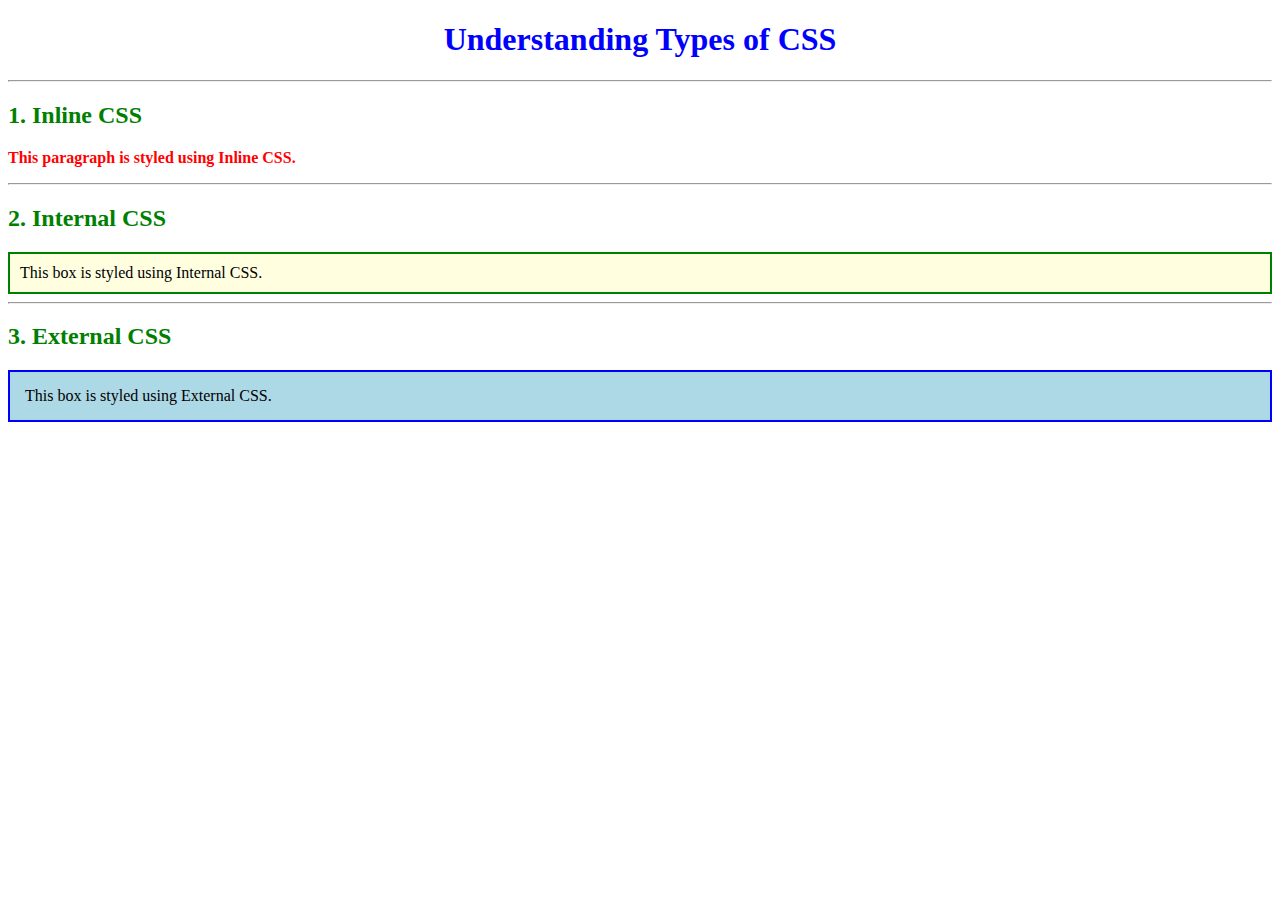
<file: 02_css/01_Basics/index.html>
<!DOCTYPE html>
<html lang="en">
<head>
    <meta charset="UTF-8">
    <title>CSS Types Practical</title>

    <!-- Internal CSS -->
    <style>
        h2 {
            color: green;
        }

        .internal-box {
            background-color: lightyellow;
            padding: 10px;
            border: 2px solid green;
        }
    </style>

    <!-- Linking External CSS -->
    <link rel="stylesheet" href="style.css">
</head>
<body>

    <h1>Understanding Types of CSS</h1>

    <hr>
    <!-- priority :- Inline> internal > external , but remember in head tag, the sequence decide the priority of internal and external css -->
    <!-- 1️⃣ Inline CSS -->

    <h2>1. Inline CSS</h2>

    <!-- Inline CSS is written inside the style attribute in element -->
    <p style="color: red; font-weight: bold;">
        This paragraph is styled using Inline CSS.
    </p>

    <!-- 
    Inline CSS has highest priority.
    But it makes HTML messy.
    it also hard to modify if multiple tag are of same style.
    Not recommended for large projects.
    -->

    <hr>

    <!-- 2️⃣ Internal CSS -->

    <h2>2. Internal CSS</h2>

    <div class="internal-box">
        This box is styled using Internal CSS.
    </div>

    <!-- 
    Internal CSS is written inside <style> tag.
    Better than inline.
    But still not good for multiple pages.
    -->

    <hr>

    <!-- 3️⃣ External CSS -->

    <h2>3. External CSS</h2>

    <div class="external-box">
        This box is styled using External CSS.
    </div>

    <!-- 
    External CSS is written in separate file (style.css).
    This is the professional way.
    Clean and reusable.
    -->

</body>
</html>
</file>
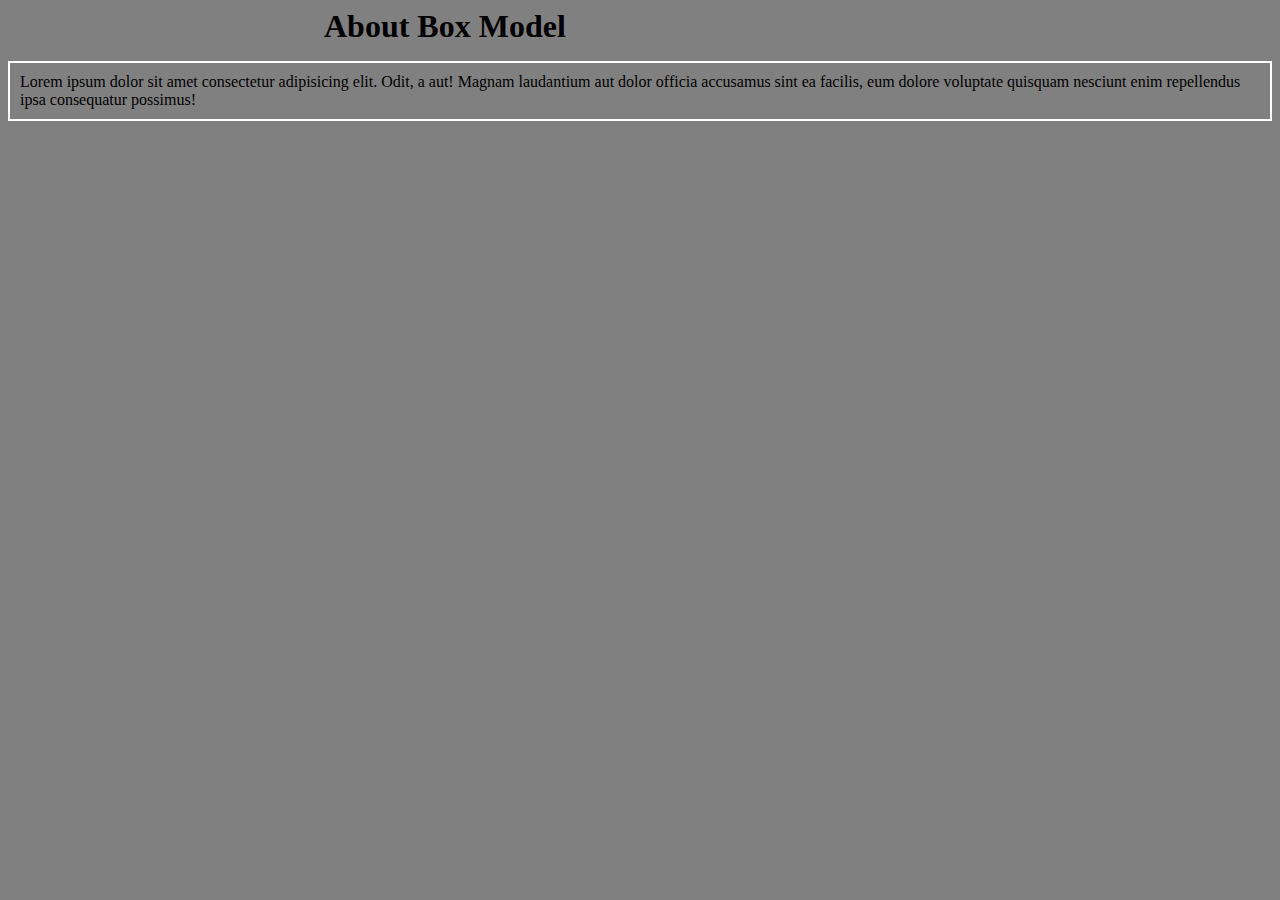
<file: 02_css/04_box_model/index.html>
<!DOCTYPE html>
<html lang="en">
<head>
    <meta charset="UTF-8">
    <meta name="viewport" content="width=device-width, initial-scale=1.0">
    <title>Box Model</title>
    <link rel="stylesheet" href="style.css">
</head>
<body>
    <h1>About Box Model</h1>
    <p>Lorem ipsum dolor sit amet consectetur adipisicing elit. Odit, a aut! Magnam laudantium aut dolor officia accusamus sint ea facilis, eum dolore voluptate quisquam nesciunt enim repellendus ipsa consequatur possimus!</p>
</body>
</html>
</file>
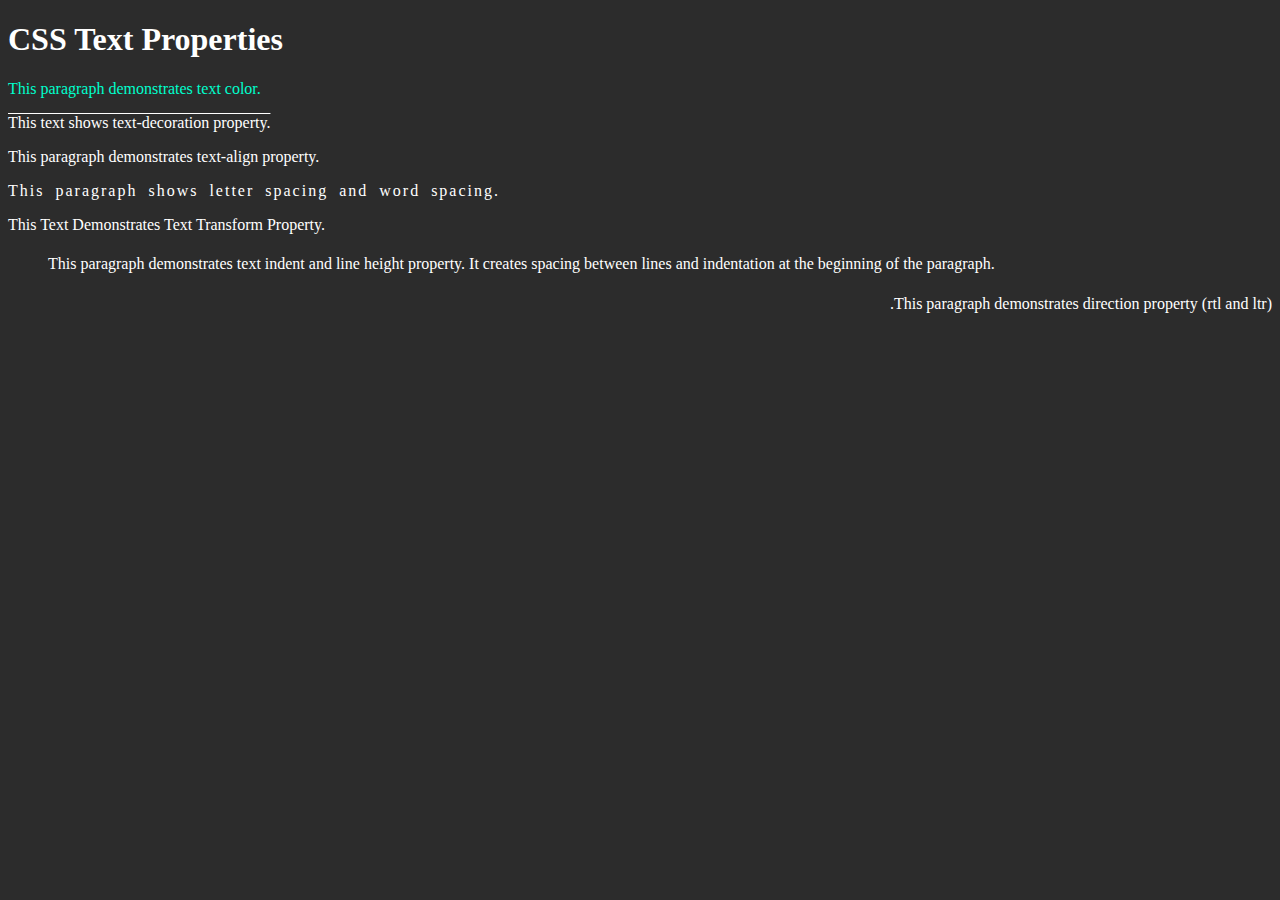
<file: 02_css/06_text/index.html>
<!DOCTYPE html>
<html lang="en">
<head>
    <meta charset="UTF-8">
    <title>Text Properties</title>
    <link rel="stylesheet" href="style.css">
</head>
<body>

    <h1>CSS Text Properties</h1>

    <p class="color-example">
        This paragraph demonstrates text color.
    </p>

    <p class="decoration-example">
        This text shows text-decoration property.
    </p>

    <p class="align-example">
        This paragraph demonstrates text-align property.
    </p>

    <p class="spacing-example">
        This paragraph shows letter spacing and word spacing.
    </p>

    <p class="transform-example">
        this text demonstrates text transform property.
    </p>

    <p class="indent-example">
        This paragraph demonstrates text indent and line height property. It creates spacing between lines and indentation at the beginning of the paragraph.
    </p>

    <p class="direction-example">
        This paragraph demonstrates direction property (rtl and ltr).
    </p>

</body>
</html>
</file>
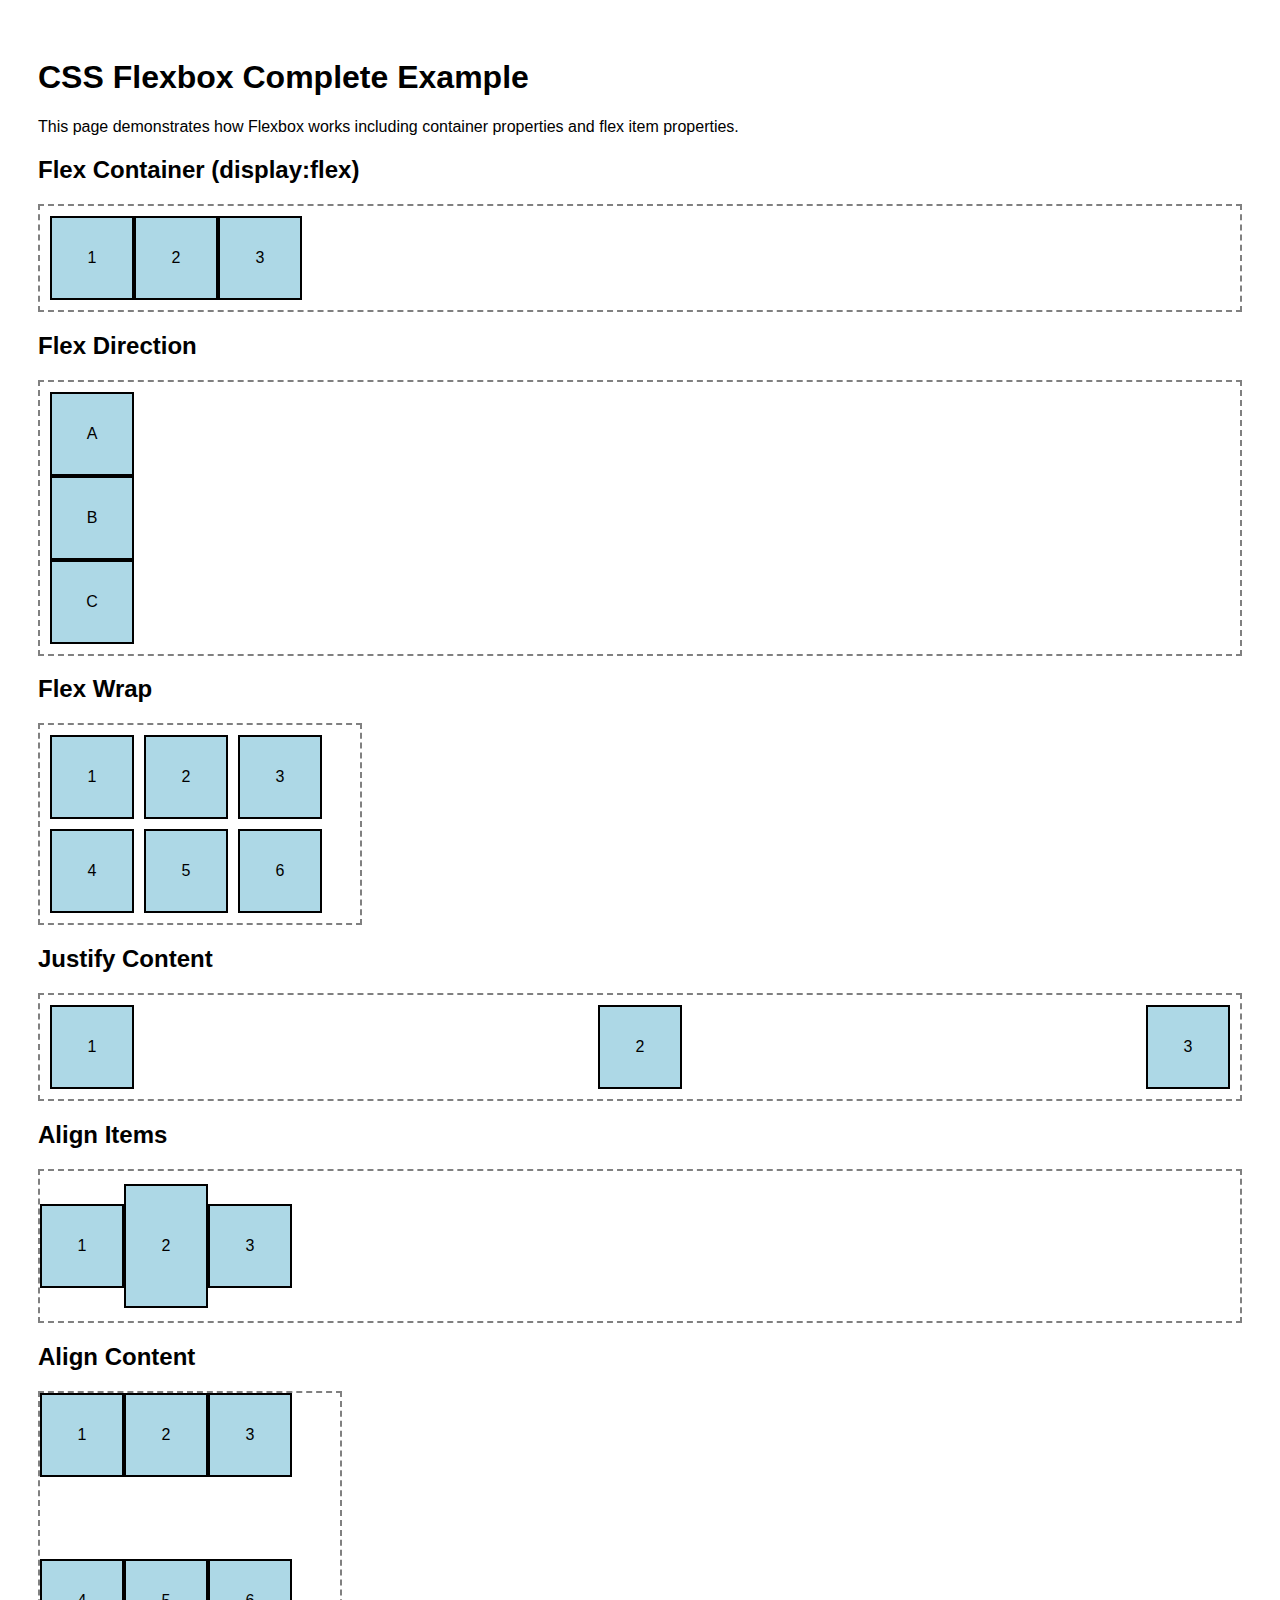
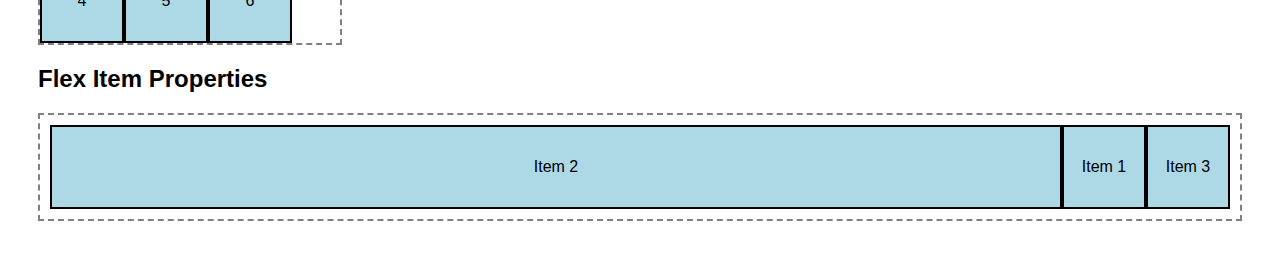
<file: 02_css/16_flexbox_Complete/index.html>
<!DOCTYPE html>
<html lang="en">
<head>
    <meta charset="UTF-8">
    <meta name="viewport" content="width=device-width, initial-scale=1.0">
    <title>FlexBox Complete Concept</title>
    <link rel="stylesheet" href="style.css">
</head>
<body>

    <h1>CSS Flexbox Complete Example</h1>

    <p>
        This page demonstrates how Flexbox works including container
        properties and flex item properties.
    </p>



    <!-- FLEX CONTAINER -->

    <h2>Flex Container (display:flex)</h2>

    <div class="flex-container">

        <div class="item">1</div>
        <div class="item">2</div>
        <div class="item">3</div>

    </div>



    <!-- FLEX DIRECTION -->

    <h2>Flex Direction</h2>

    <div class="direction-container">

        <div class="item">A</div>
        <div class="item">B</div>
        <div class="item">C</div>

    </div>



    <!-- FLEX WRAP -->

    <h2>Flex Wrap</h2>

    <div class="wrap-container">

        <div class="item">1</div>
        <div class="item">2</div>
        <div class="item">3</div>
        <div class="item">4</div>
        <div class="item">5</div>
        <div class="item">6</div>

    </div>



    <!-- JUSTIFY CONTENT -->

    <h2>Justify Content</h2>

    <div class="justify-container">

        <div class="item">1</div>
        <div class="item">2</div>
        <div class="item">3</div>

    </div>



    <!-- ALIGN ITEMS -->

    <h2>Align Items</h2>

    <div class="align-items-container">

        <div class="item">1</div>
        <div class="item tall">2</div>
        <div class="item">3</div>

    </div>



    <!-- ALIGN CONTENT -->

    <h2>Align Content</h2>

    <div class="align-content-container">

        <div class="item">1</div>
        <div class="item">2</div>
        <div class="item">3</div>
        <div class="item">4</div>
        <div class="item">5</div>
        <div class="item">6</div>

    </div>



    <!-- FLEX ITEM PROPERTIES -->

    <h2>Flex Item Properties</h2>

    <div class="item-container">

        <div class="item item1">Item 1</div>
        <div class="item item2">Item 2</div>
        <div class="item item3">Item 3</div>

    </div>

</body>
</html>
</file>
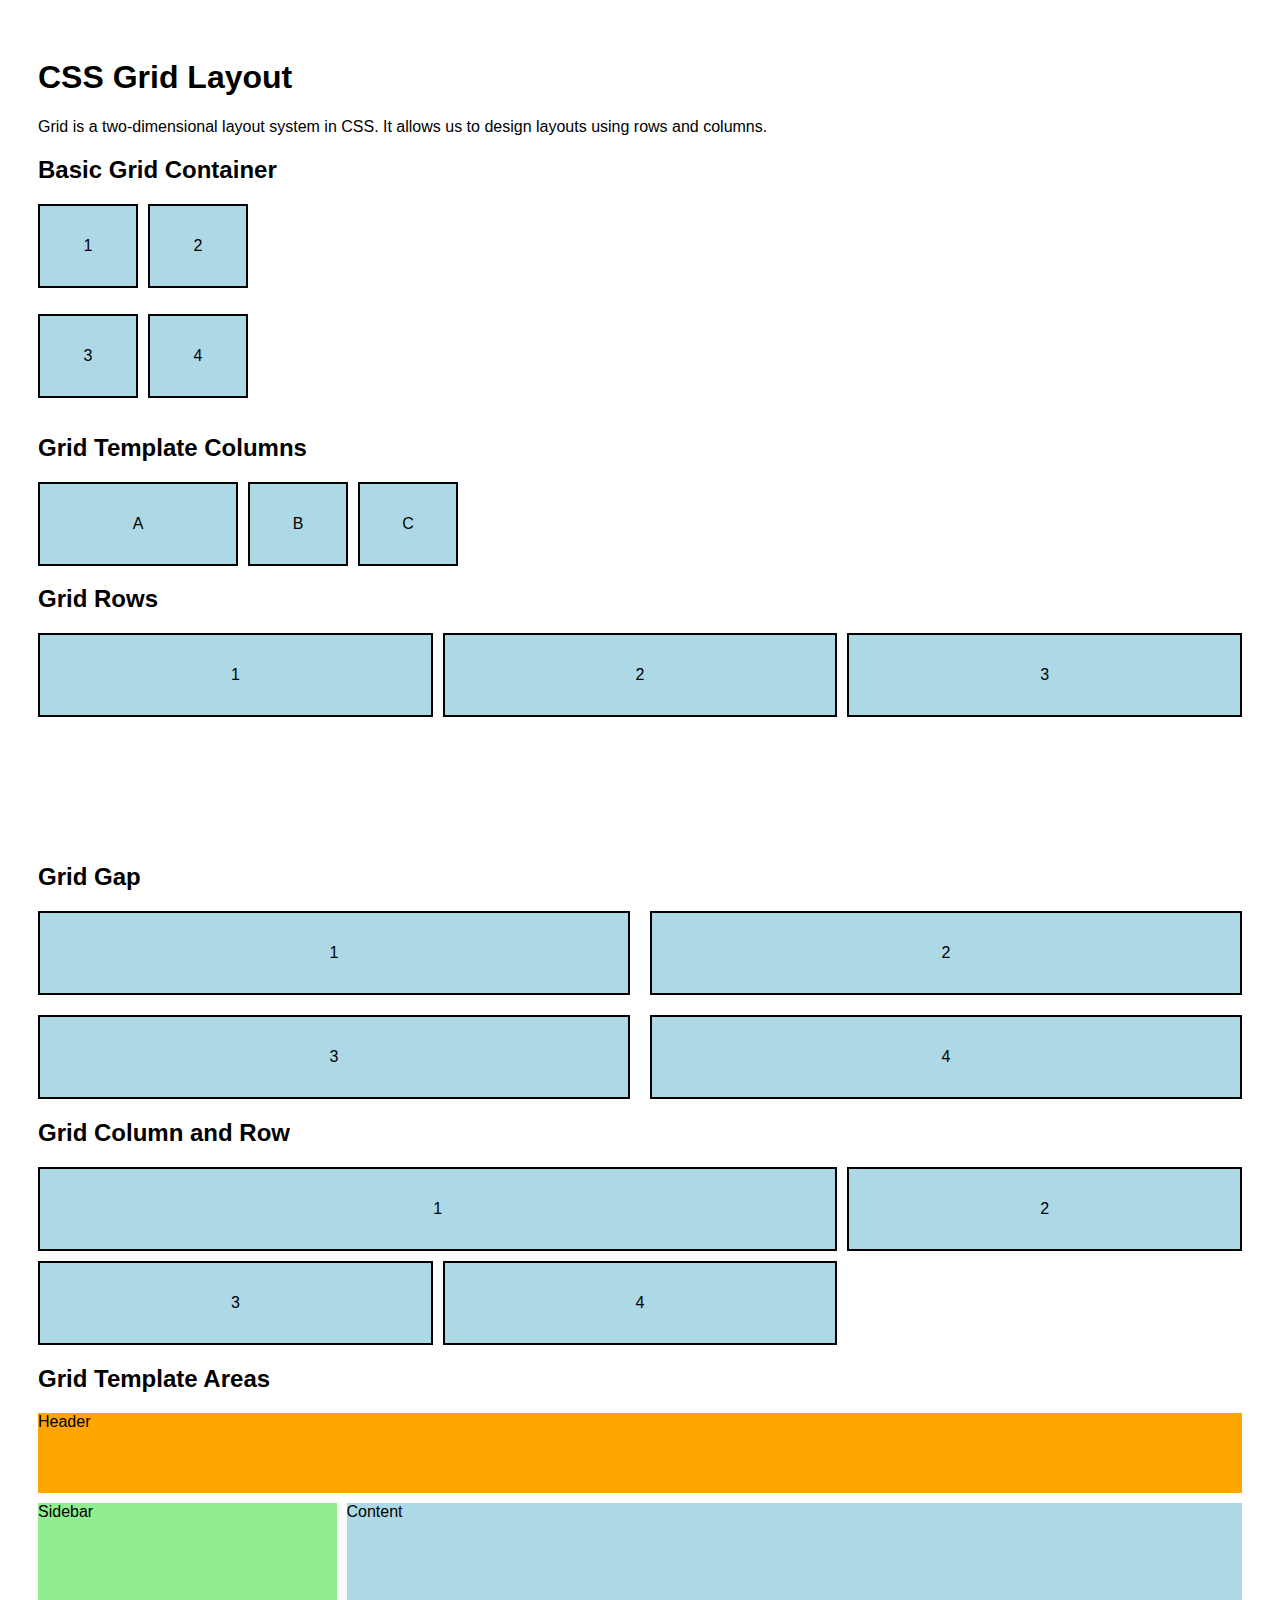
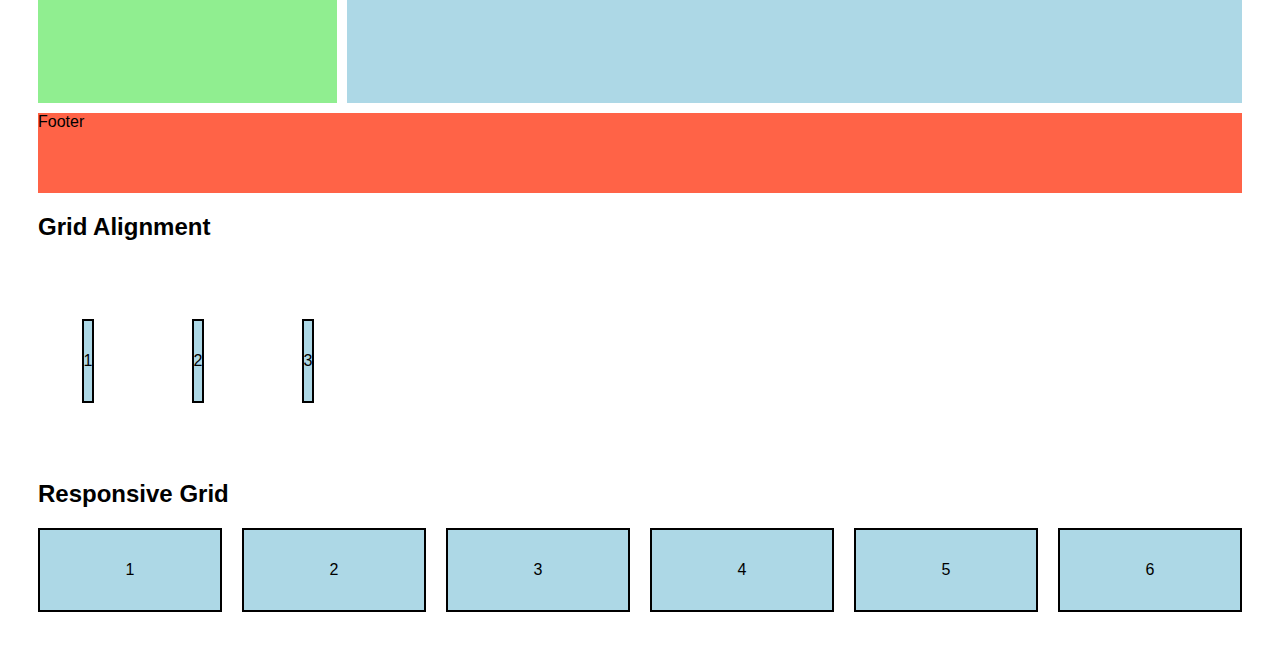
<file: 02_css/17_grid/index.html>
<!DOCTYPE html>
<html lang="en">
<head>
    <meta charset="UTF-8">
    <meta name="viewport" content="width=device-width, initial-scale=1.0">
    <title>All about grid</title>
    <link rel="stylesheet" href="style.css">
</head>
<body>

<h1>CSS Grid Layout</h1>

<p>
Grid is a two-dimensional layout system in CSS.
It allows us to design layouts using rows and columns.
</p>


<!-- BASIC GRID -->

<h2>Basic Grid Container</h2>

<div class="grid-container">

<div class="item">1</div>
<div class="item">2</div>
<div class="item">3</div>
<div class="item">4</div>

</div>



<!-- GRID TEMPLATE COLUMNS -->

<h2>Grid Template Columns</h2>

<div class="grid-columns">

<div class="item">A</div>
<div class="item">B</div>
<div class="item">C</div>

</div>



<!-- GRID ROWS -->

<h2>Grid Rows</h2>

<div class="grid-rows">

<div class="item">1</div>
<div class="item">2</div>
<div class="item">3</div>

</div>



<!-- GRID GAP -->

<h2>Grid Gap</h2>

<div class="grid-gap">

<div class="item">1</div>
<div class="item">2</div>
<div class="item">3</div>
<div class="item">4</div>

</div>



<!-- GRID COLUMN SPAN -->

<h2>Grid Column and Row</h2>

<div class="grid-span">

<div class="item span1">1</div>
<div class="item">2</div>
<div class="item">3</div>
<div class="item">4</div>

</div>



<!-- GRID AREA -->

<h2>Grid Template Areas</h2>

<div class="grid-area">

<div class="header">Header</div>
<div class="sidebar">Sidebar</div>
<div class="content">Content</div>
<div class="footer">Footer</div>

</div>



<!-- ALIGNMENT -->

<h2>Grid Alignment</h2>

<div class="grid-align">

<div class="item">1</div>
<div class="item">2</div>
<div class="item">3</div>

</div>



<!-- AUTO FIT / AUTO FILL -->

<h2>Responsive Grid</h2>

<div class="grid-responsive">

<div class="item">1</div>
<div class="item">2</div>
<div class="item">3</div>
<div class="item">4</div>
<div class="item">5</div>
<div class="item">6</div>

</div>

</body>
</html>
</file>
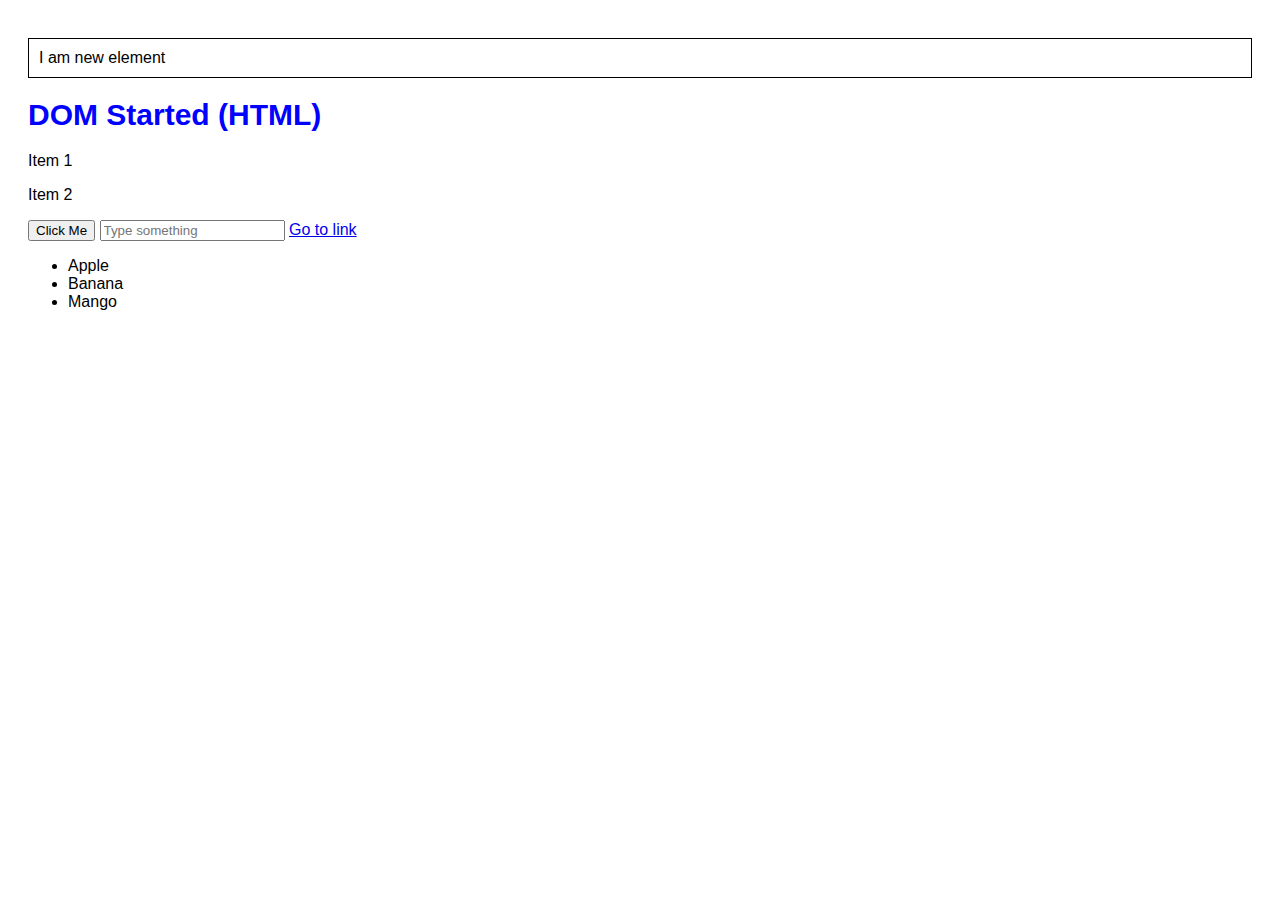
<file: 03_javascript/07_DOM/index.html>
<!DOCTYPE html>
<html lang="en">
<head>
    <meta charset="UTF-8">
    <title>DOM Practice</title>
    <link rel="stylesheet" href="style.css">
</head>
<body>

    <h1 id="title">Hello World</h1>

    <p class="item">Item 1</p>
    <p class="item">Item 2</p>

    <button id="btn">Click Me</button>

    <input type="text" id="inputBox" placeholder="Type something">

    <a id="link" href="https://example.com">Go to link</a>

    <ul>
        <li>Apple</li>
        <li>Banana</li>
        <li>Mango</li>
    </ul>

    <script src="script.js"></script>
</body>
</html>
</file>
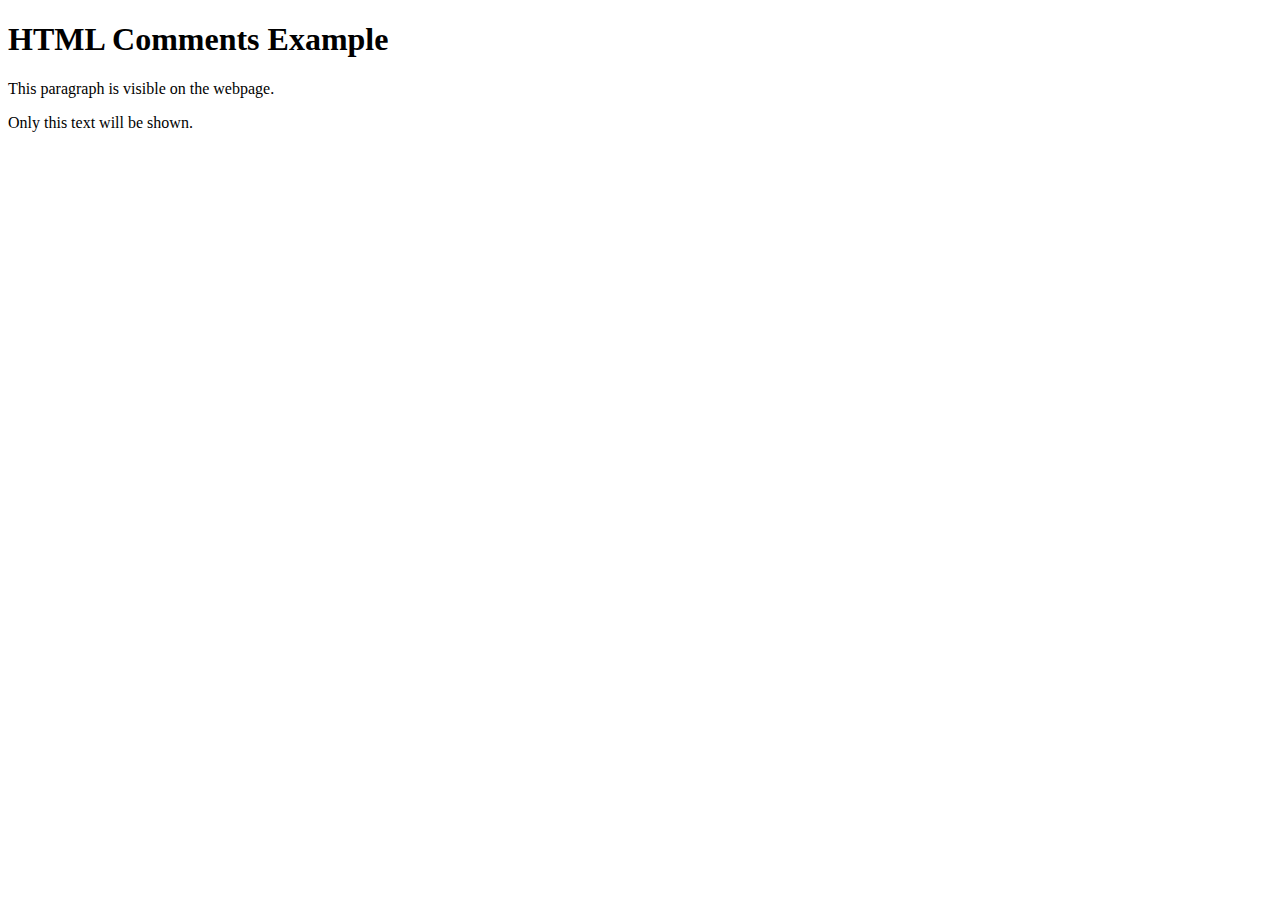
<file: 01_html/01_comments.html>
<!DOCTYPE html>
<html lang="en">
<head>
    <meta charset="UTF-8">
    <meta name="viewport" content="width=device-width, initial-scale=1.0">
    <title>01_comments</title>
</head>
<body>
     <!-- 1. Understanding of comments

This is a HTML comment.
Comments are ignored by the browser.
They are used to explain the code.
It is given by ctrl + /
-->

<h1>HTML Comments Example</h1>

<p>This paragraph is visible on the webpage.</p>

<!-- This paragraph is hidden because it is inside a comment -->

<!-- 
<p>This text will NOT appear on the webpage.</p>
-->

<p>Only this text will be shown.</p>


</body>
</html>
</file>
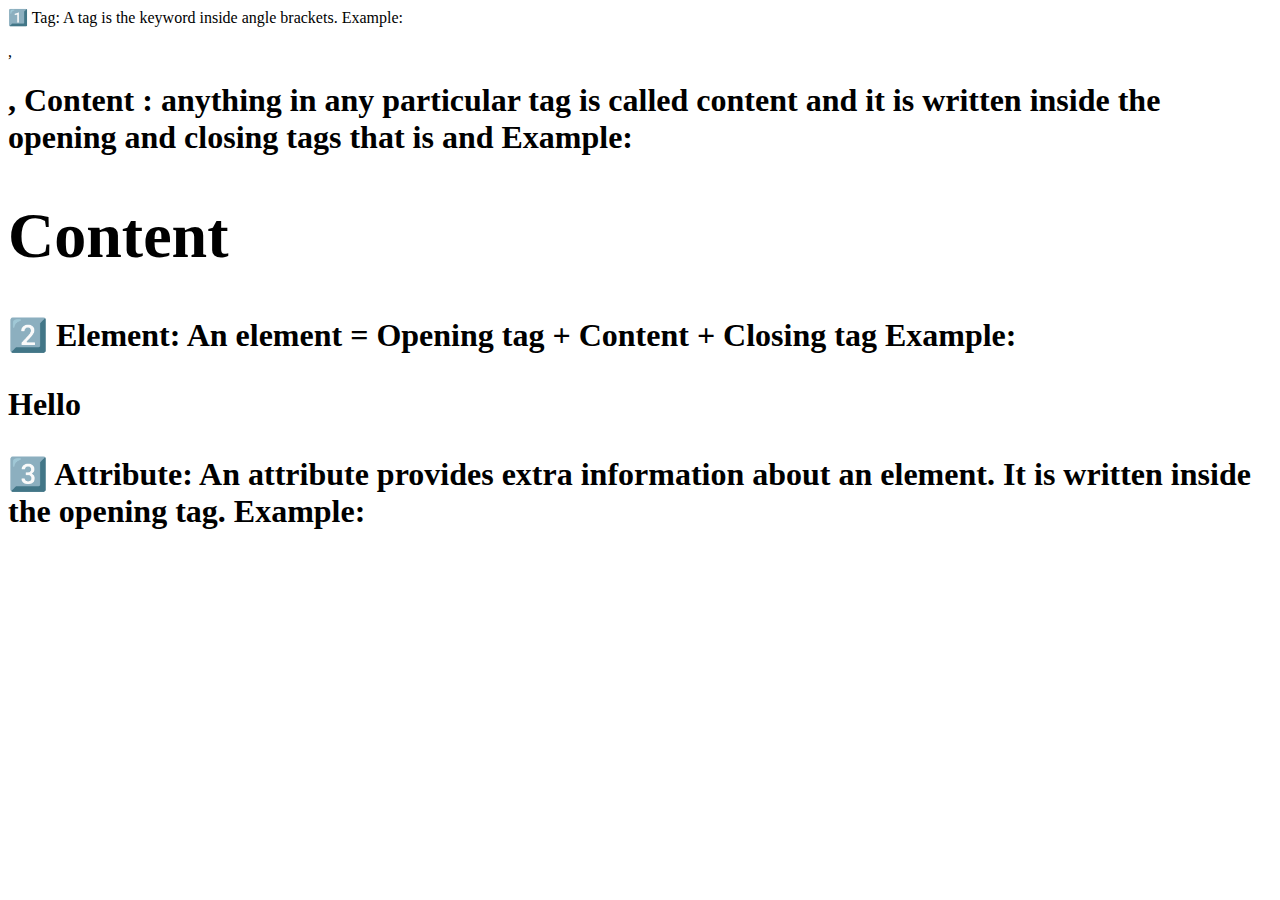
<file: 01_html/02_tags_elements_attributes.html>
<!DOCTYPE html>
<html lang="en">
<head>
    <meta charset="UTF-8">
    <meta name="viewport" content="width=device-width, initial-scale=1.0">
    <title>02_tags_elements_attributes</title>
</head>
<body>
    1️⃣ Tag:
A tag is the keyword inside angle brackets.
Example: <p>, <h1>, <a>

    Content :
    anything in any particular tag is called content and it is written inside the opening and closing tags that is <tag_name> and </tag_name>
    Example: <h1>Content</h1>

2️⃣ Element:
An element = Opening tag + Content + Closing tag
Example: <p>Hello</p>

3️⃣ Attribute:
An attribute provides extra information about an element.
It is written inside the opening tag.
Example: <a href="https://google.com">

<!-- Summary:
Tag → Basic building block (<p>)
Element → Complete structure (<p>Hello</p>)
Attribute → Extra information (href="link") -->

</body>
</html>
</file>
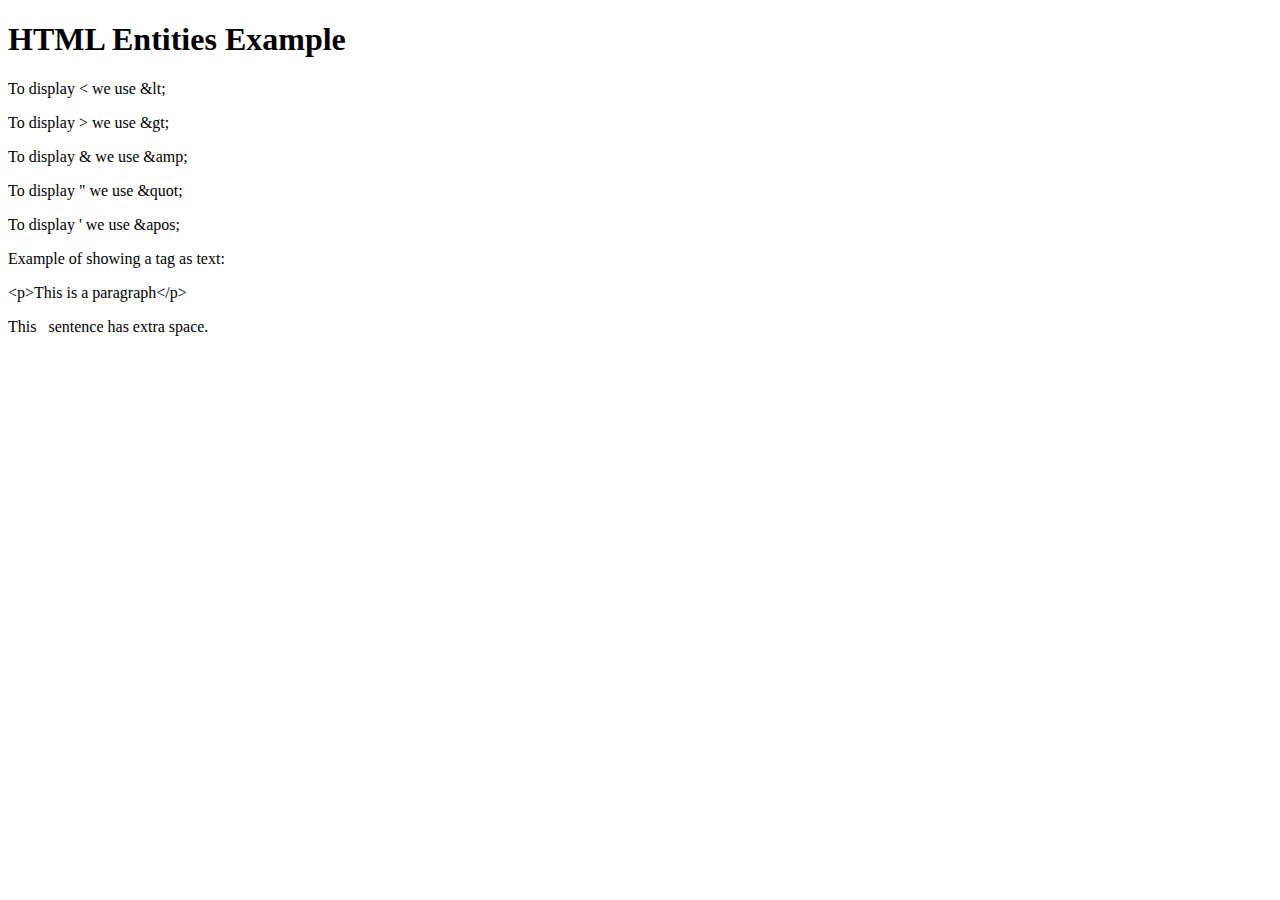
<file: 01_html/03_html_entities.html>
<!DOCTYPE html>
<html lang="en">
<head>
    <meta charset="UTF-8">
    <meta name="viewport" content="width=device-width, initial-scale=1.0">
    <title>Document</title>
</head>
<body>
    <!--
    1️⃣ What are HTML Entities?

HTML entities are special codes used to display reserved characters
that normally have special meaning in HTML.

Example:
The symbol "<" is used to start a tag.
So if we write <p>, browser thinks it's a tag.

To display "<" as text, we use an HTML entity.

---

2️⃣ Why Do We Need HTML Entities?

Because some characters are RESERVED in HTML:

<  → used for tags
>  → used for tags
&  → used for entities
"  → used in attributes
'  → used in attributes

If we want to show them as normal text,
we must use HTML entities.
-->

<h1>HTML Entities Example</h1>

<!-- Less than symbol -->
<p>To display &lt; we use &amp;lt;</p>

<!-- Greater than symbol -->
<p>To display &gt; we use &amp;gt;</p>

<!-- Ampersand symbol -->
<p>To display &amp; we use &amp;amp;</p>

<!-- Double quotation mark -->
<p>To display &quot; we use &amp;quot;</p>

<!-- Single quotation mark -->
<p>To display &apos; we use &amp;apos;</p>

<!-- Example showing HTML code as text -->
<p>Example of showing a tag as text:</p>
<p>&lt;p&gt;This is a paragraph&lt;/p&gt;</p>

<!-- 
3️⃣ Some Common HTML Entities

&lt;  → <
&gt;  → >
&amp; → &
&quot; → "
&apos; → '
&nbsp; → Non-breaking space

---

4️⃣ What is &nbsp; ?

&nbsp; means "non-breaking space"

It adds extra space between words.
-->

<p>This&nbsp;&nbsp;&nbsp;sentence&nbsp;has&nbsp;extra&nbsp;space.</p>

<!-- 
Summary:

HTML entities are used to display reserved characters.

Without entities:
Browser will think it is HTML code.

With entities:
Browser shows them as normal text.
-->
</body>
</html>
</file>
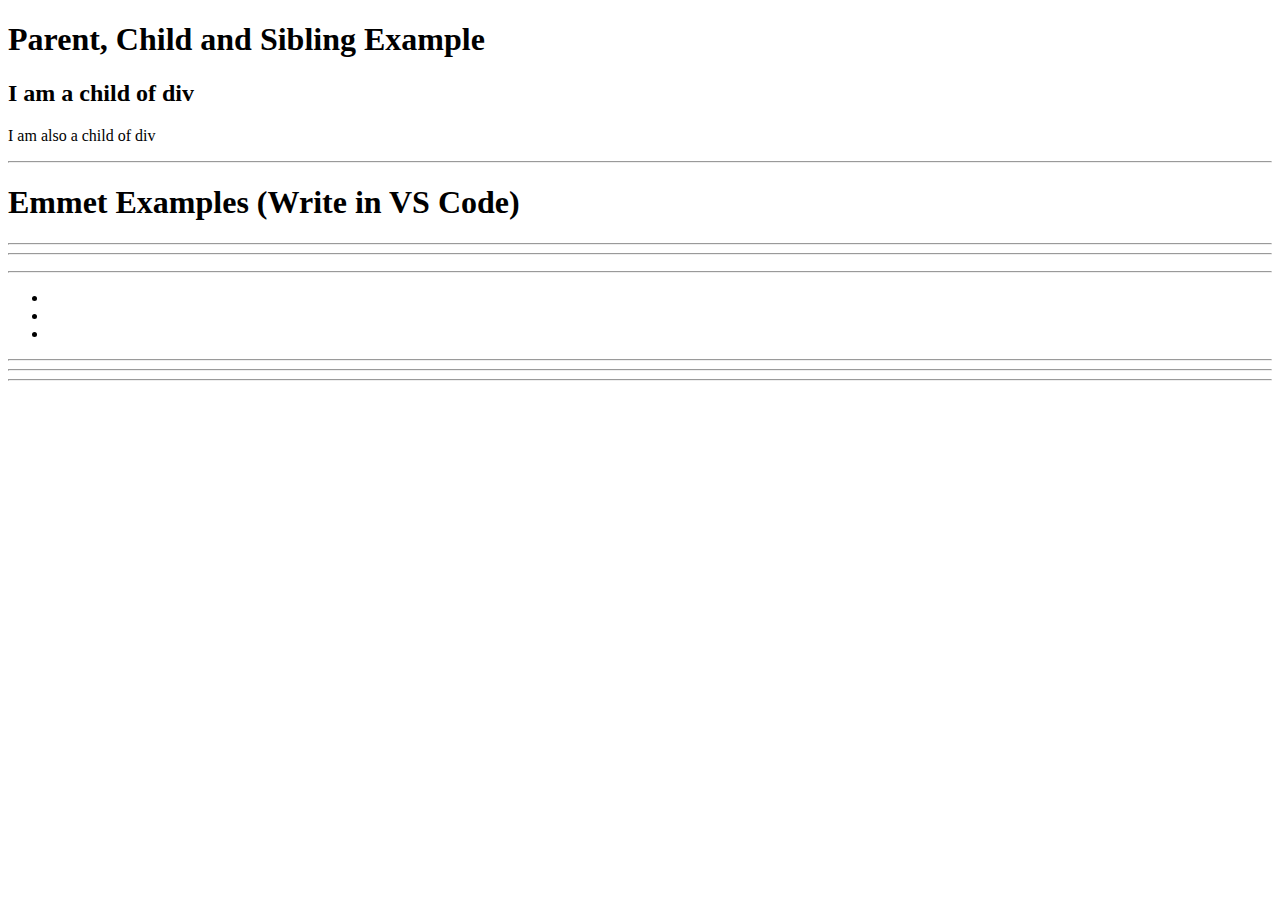
<file: 01_html/04_emmet_Speedy_html.html>
<!DOCTYPE html>
<html lang="en">
<head>
    <meta charset="UTF-8">
    <meta name="viewport" content="width=device-width, initial-scale=1.0">
    <title>Emmet_Parent_child_siblings</title>
</head>
<body>
  <!-- 
=========================================
PARENT, CHILD, SIBLINGS + EMMET BASICS
=========================================

1️⃣ Parent Element
An element that contains another element inside it.

2️⃣ Child Element
An element that is inside another element.

3️⃣ Sibling Elements
Elements that share the same parent.
-->

<h1>Parent, Child and Sibling Example</h1>

<!-- Parent Element -->
<div>

    <!-- Child Elements of div -->
    <h2>I am a child of div</h2>
    <p>I am also a child of div</p>

</div>

<!-- 
In above example:
div = Parent
h2 and p = Children
h2 and p are siblings of each other
-->

<hr>

<!-- 
=========================================
EMMET (Speedy HTML Writing in VS Code)
=========================================

Emmet is a shortcut system in VS Code
that allows writing HTML quickly.

It is NOT HTML.
It is a VS Code feature.
-->

<h1>Emmet Examples (Write in VS Code)</h1>

<!-- 
1️⃣ .className

If you type:

.classBox

and press TAB

VS Code generates:
<div class="classBox"></div>
-->

<div class="classBox"></div>

<hr>

<!-- 
2️⃣ #idName

If you type:

#mainSection

and press TAB

VS Code generates:
<div id="mainSection"></div>
-->

<div id="mainSection"></div>

<hr>

<!-- 
3️⃣ div>p

This means:
Create a div and inside it create a p

Shortcut:
div>p

Result:
-->

<div>
    <p></p>
</div>

<hr>

<!-- 
4️⃣ ul>li*3

This means:
Create ul
Inside it create 3 li

Shortcut:
ul>li*3

Result:
-->

<ul>
    <li></li>
    <li></li>
    <li></li>
</ul>

<hr>

<!-- 
5️⃣ div.container

Shortcut:
div.container

Result:
-->

<div class="container"></div>

<hr>

<!-- 
6️⃣ div#box.item

Shortcut:
div#box.item

Result:
-->

<div id="box" class="item"></div>

<hr>
<!-- 7️⃣ div-siblings
Shortcut:
div>p+div+li*3.list$+footer
Result: -->
<div>
    <p></p>
    <div></div>
    <li class="list1"></li>
    <li class="list2"></li>
    <li class="list3"></li>
    <footer></footer>
</div>
<!-- 
SUMMARY:

Parent → contains children
Child → inside parent
Siblings → same parent

Emmet:
.class → class shortcut
#id → id shortcut
> → child
* → multiple elements
+ → siblings
-->
  
</body>
</html>
</file>
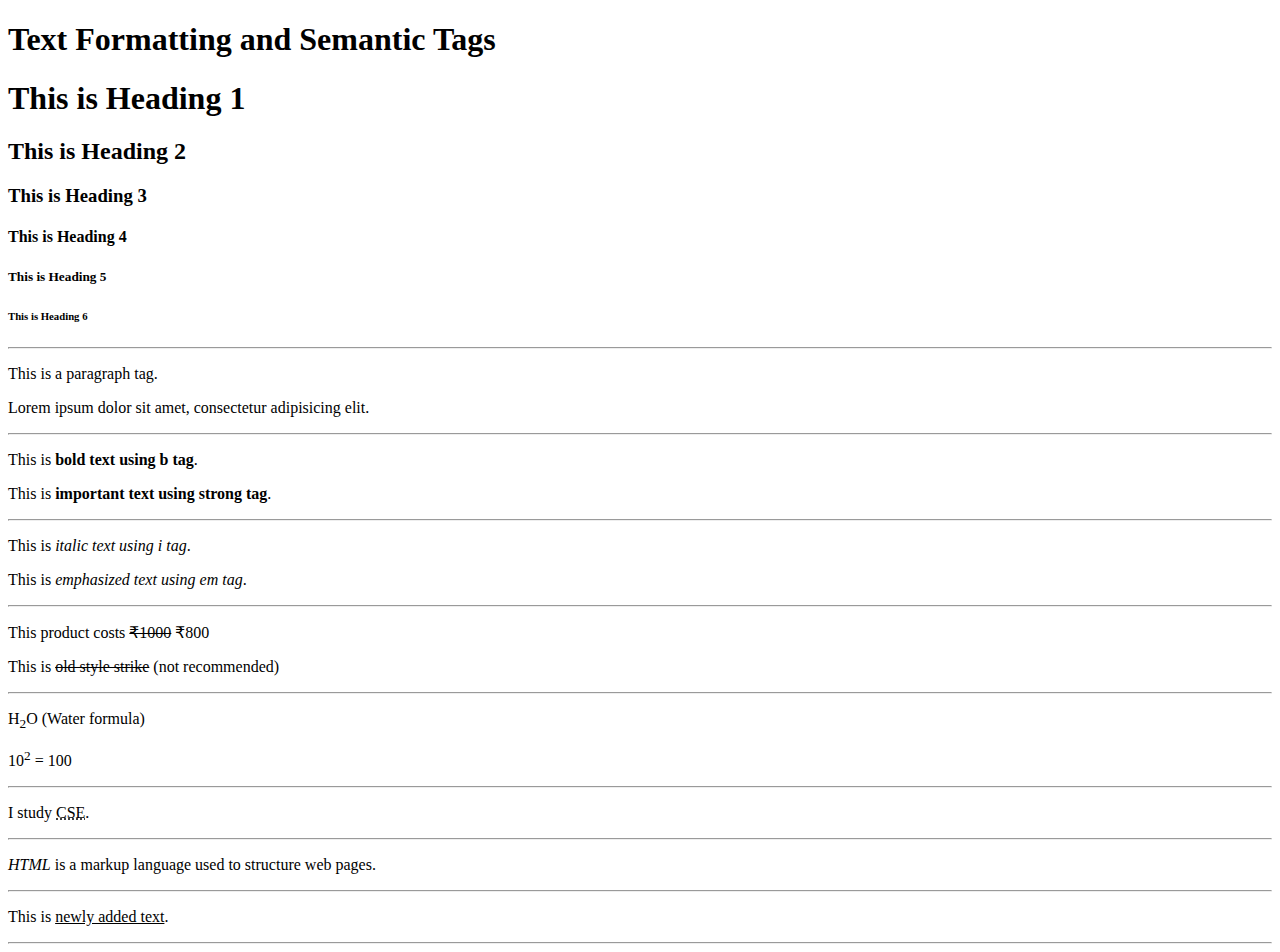
<file: 01_html/05_Text_Formatting_and_Semantics.html>
<!DOCTYPE html>
<html lang="en">
<head>
    <meta charset="UTF-8">
    <meta name="viewport" content="width=device-width, initial-scale=1.0">
    <title>05_Text_Formatting_and_Semantics</title>
</head>
<body>
    <!-- 
HEADINGS, PARAGRAPH & TEXT FORMATTING
-->

<h1>Text Formatting and Semantic Tags</h1>
<!-- 1️⃣ HEADINGS -->

<!-- 
HTML provides 6 heading levels.
h1 is most important.
h6 is least important.
-->

<h1>This is Heading 1</h1>
<h2>This is Heading 2</h2>
<h3>This is Heading 3</h3>
<h4>This is Heading 4</h4>
<h5>This is Heading 5</h5>
<h6>This is Heading 6</h6>

<hr>

<!-- 2️⃣ PARAGRAPH -->
<p>This is a paragraph tag.</p>

<!-- 
LOREM is dummy text used for practice.
In VS Code, type:
lorem
and press TAB (Emmet shortcut)
-->

<p>Lorem ipsum dolor sit amet, consectetur adipisicing elit.</p>

<hr>

<!-- 3️⃣ BOLD vs STRONG -->
<!-- 
<b> makes text bold visually.
It has NO semantic meaning.
-->

<p>This is <b>bold text using b tag</b>.</p>

<!-- 
<strong> makes text bold AND gives importance.
Screen readers treat it as important.
-->

<p>This is <strong>important text using strong tag</strong>.</p>

<hr>

<!-- 4️⃣ ITALIC vs EM -->
<!-- 
<i> makes text italic visually.
No semantic meaning.
-->

<p>This is <i>italic text using i tag</i>.</p>

<!-- 
<em> means emphasis.
Screen readers emphasize this text.
-->

<p>This is <em>emphasized text using em tag</em>.</p>

<hr>

<!-- 5️⃣ DEL vs STRIKE -->
<!-- 
<del> means deleted text (semantic).
-->

<p>This product costs <del>₹1000</del> ₹800</p>

<!-- 
<strike> is old and not recommended in modern HTML.
Use CSS or <del> instead.
-->

<p>This is <strike>old style strike</strike> (not recommended)</p>

<hr>
<!-- 6️⃣ SUB and SUP -->
<!-- 
<sub> is subscript
<sup> is superscript
-->

<p>H<sub>2</sub>O (Water formula)</p>
<p>10<sup>2</sup> = 100</p>

<hr>
<!-- 7️⃣ ABBR (Abbreviation) -->
<!-- 
<abbr> is used for abbreviations.
title attribute shows full form on hover.
-->

<p>I study <abbr title="Computer Science Engineering">CSE</abbr>.</p>

<hr>

<!-- 8️⃣ DFN (Definition) -->
<!-- 
<dfn> is used to define a term.
-->

<p><dfn>HTML</dfn> is a markup language used to structure web pages.</p>

<hr>
<!-- 9️⃣ INS (Inserted Text) -->
<!-- 
<ins> means inserted text.
Usually shown with underline.
-->

<p>This is <ins>newly added text</ins>.</p>

<hr>

<!-- 
SUMMARY:

b → bold (visual only)
strong → important (semantic)

i → italic (visual only)
em → emphasis (semantic)

del → deleted text
strike → old (avoid)

sub → subscript
sup → superscript

abbr → abbreviation
dfn → defining a term
ins → inserted text
-->

</body>
</html>
</file>
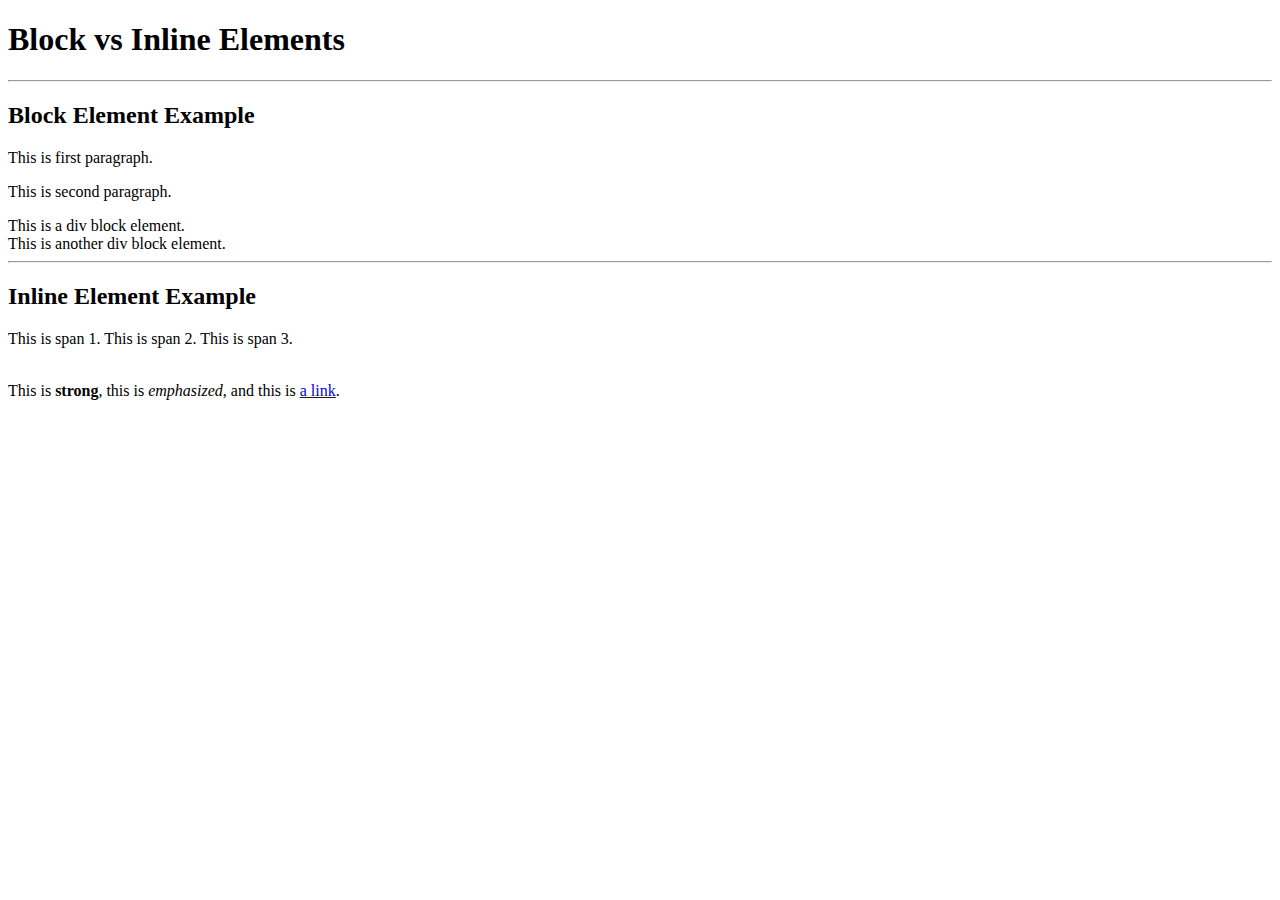
<file: 01_html/06_Block_vs_Inline.html>
<!DOCTYPE html>
<html lang="en">
<head>
    <meta charset="UTF-8">
    <meta name="viewport" content="width=device-width, initial-scale=1.0">
    <title>Document</title>
</head>
<body>
    <!-- 
    BLOCK vs INLINE ELEMENTS
1️⃣ What is a Block Element?

A block element:

- Takes full width of the page
- Starts on a new line
- Can contain other block and inline elements

Examples:
div, p, h1-h6, ul, li, section

2️⃣ What is an Inline Element?

An inline element:

- Takes only required width
- Does NOT start on a new line
- Cannot contain block elements

Examples:
span, a, b, i, strong, em
-->

<h1>Block vs Inline Elements</h1>

<hr>
<!-- BLOCK ELEMENT EXAMPLE -->
<h2>Block Element Example</h2>

<p>This is first paragraph.</p>
<p>This is second paragraph.</p>

<!-- 
Notice:
Each paragraph starts on a new line.
Because <p> is a block element.
-->

<div>This is a div block element.</div>
<div>This is another div block element.</div>

<!-- 
div also takes full width.
Each div appears on new line.
-->

<hr>
<!-- INLINE ELEMENT EXAMPLE -->
<h2>Inline Element Example</h2>

<span>This is span 1.</span>
<span>This is span 2.</span>
<span>This is span 3.</span>

<!-- 
Notice:
All span elements appear on same line.
Because span is inline element.
-->

<br><br>

<p>
This is <strong>strong</strong>,
this is <em>emphasized</em>,
and this is <a href="#">a link</a>.
</p>

<!-- 
strong, em, a are inline elements.
They do NOT start new line.
-->

<!-- 
SUMMARY:

Block Elements:
- Full width
- New line
- Can contain block & inline

Inline Elements:
- Only required width
- No new line
- Cannot contain block elements
-->

</body>
</html>
</file>
<file: 02_css/01_Basics/style.css>
/* External CSS File */

/* Styling heading */
h1 {
    text-align: center;
    color: blue;
}

/* External CSS Box */
.external-box {
    background-color: lightblue;
    padding: 15px;
    border: 2px solid blue;
    margin-top: 10px;
}
</file>
<file: 02_css/04_box_model/style.css>
body{
    background-color: #808080;
}

h1{
    
    color: white;

/* margin means space OUTSIDE the border, padding means space INSIDE the border */

/* margin: 20px;  → sets 20px on ALL 4 sides */
margin: 20px;

/* margin: 10px 20px; → 10px top & bottom, 20px left & right */
margin: 10px 20px;

/* margin: 10px 20px 30px;
   → 10px top
   → 20px left & right
   → 30px bottom
*/
margin: 10px 20px 30px;

/* margin: 10px 20px 10px 10px;
   → top | right | bottom | left (clockwise)
*/
margin: 10px 20px 10px 10px;

/* margin: auto;
   → automatically takes equal left & right margin
   → mostly used to center a block element
   → works when width is given
*/
margin: auto;
width: 50%;

/* inherit property:
   inherit means take value from parent element
   here h1 will take color from body if used
*/
color: inherit;
}

p{
    color: black;

    padding: 10px;

    border: 2px solid white;

    /* margin: auto also works here if width is defined */
}
</file>
<file: 02_css/06_text/style.css>
body{
    background-color: #2c2c2c;
    color: #fff;
}

/* TEXT COLOR */

/*
color property changes text color.
HEX is preferred because it gives exact color.
*/

.color-example{
    color: #00ffcc;
}

/* TEXT DECORATION */

/*
text-decoration options:
none
underline denotes below text
overline denotes above text
line-through on the text

Most used:
underline and line-through
*/

.decoration-example{
    text-decoration: overline;
}

/* TEXT ALIGN */

/*
text-align options:
left
right
center
justify
start
end

justify → spreads text evenly
start → depends on text direction
end → opposite of start
*/

.align-example{
    text-align: justify;
}


/* LETTER & WORD SPACING */

/*
letter-spacing → space between letters
word-spacing → space between words
*/

.spacing-example{
    letter-spacing: 2px;
    word-spacing: 5px;
}

/* TEXT TRANSFORM */

/*
text-transform options:
uppercase
lowercase
capitalize

Mostly used:
uppercase & capitalize
*/

.transform-example{
    text-transform: capitalize;
}

/* TEXT INDENT & LINE HEIGHT */

/*
text-indent → space at beginning of paragraph
line-height → space between lines
*/

.indent-example{
    text-indent: 40px;
    line-height: 1.8;
}

/* DIRECTION */

/*
direction options:
ltr → left to right (default)
rtl → right to left

rtl used for Arabic, Urdu etc.
*/

.direction-example{
    direction: rtl;
}
</file>
<file: 02_css/16_flexbox_Complete/style.css>
/*GENERAL STYLING*/

body{

    font-family:Arial;
    padding:30px;

}

.item{

    width:80px;
    height:80px;

    background:lightblue;
    border:2px solid black;

    display:flex;
    align-items:center;
    justify-content:center;

}

.tall{

    height:120px;

}



/*FLEX PROPERTY*/

/*
To start using flexbox we must create
a flex container.

Syntax

display:flex;

All children automatically become
flex items.
*/

.flex-container{

    display:flex;

    border:2px dashed gray;
    padding:10px;

}



/*INLINE FLEX*/

/*
display:inline-flex

Works same as flex but the container
behaves like an inline element.

Example

display:inline-flex;
*/



/*FLEX DIRECTION*/

/*
flex-direction decides the direction
of items inside container.

Syntax

flex-direction:value;

Values

row (default)
column
row-reverse
column-reverse
*/

.direction-container{

    display:flex;

    flex-direction:column;

    border:2px dashed gray;
    padding:10px;

}



/*FLEX WRAP*/

/*
Normally flex items stay in one row.

flex-wrap allows them to move
to the next line.

Values

nowrap
wrap
wrap-reverse
*/

.wrap-container{

    display:flex;

    flex-wrap:wrap;

    width:300px;

    border:2px dashed gray;
    padding:10px;

}



/*FLEX FLOW*/

/*
flex-flow is shorthand of

flex-direction
+
flex-wrap

Example

flex-flow:row wrap;
*/



/*JUSTIFY CONTENT*/

/*
Controls alignment on main axis.

Values

flex-start
flex-end
center
space-between
space-around
space-evenly
*/

.justify-container{

    display:flex;

    justify-content:space-between;

    border:2px dashed gray;
    padding:10px;

}



/*ALIGN ITEMS*/

/*
Controls alignment on cross axis.

Values

flex-start
flex-end
center
stretch
baseline
*/

.align-items-container{

    display:flex;

    align-items:center;

    height:150px;

    border:2px dashed gray;

}



/*ALIGN CONTENT*/

/*
Works only when flex-wrap is enabled.

It controls spacing between multiple rows.

Values

flex-start
flex-end
center
space-between
space-around
space-evenly
*/

.align-content-container{

    display:flex;

    flex-wrap:wrap;

    align-content:space-between;

    height:250px;
    width:300px;

    border:2px dashed gray;

}



/*GAP PROPERTY*/

/*
gap creates space between flex items.

Syntax

gap:20px;
*/

.wrap-container{

    gap:10px;

}



/*FLEX ITEM PROPERTIES*/

/*
These properties are applied
on flex items (children).
*/

.item-container{

    display:flex;

    border:2px dashed gray;
    padding:10px;

}



/*ORDER PROPERTY*/

/*
order changes the order
in which items appear.

Default value = 0

Smaller number appears first.
*/

.item1{

    order:2;

}

.item2{

    order:1;

}

.item3{

    order:3;

}



/*FLEX GROW*/

/*
flex-grow allows items to grow
and take extra space.

Default value = 0
*/

.item2{

    flex-grow:1;

}



/*FLEX SHRINK*/

/*
flex-shrink allows items to shrink
when container becomes smaller.

Default value = 1
*/

.item3{

    flex-shrink:2;

}



/*ALIGN SELF*/

/*
align-self overrides align-items
for a specific item.

Values

flex-start
flex-end
center
stretch
*/

.item1{

    align-self:flex-end;

}
</file>
<file: 02_css/17_grid/style.css>
/*GENERAL STYLING*/

body{

font-family:Arial;
padding:30px;

}

.item{

background:lightblue;
border:2px solid black;
height:80px;

display:flex;
align-items:center;
justify-content:center;

}



/*GRID PROPERTY*/

/*
To use CSS Grid we must first
create a grid container.

Syntax

display:grid;

All children automatically become
grid items.
*/

.grid-container{

display:grid;

grid-template-columns:100px 100px;
grid-template-rows:100px 100px;

gap:10px;

}



/*GRID TEMPLATE COLUMNS*/

/*
grid-template-columns defines
how many columns we want.

Syntax

grid-template-columns:value value value;

Example

grid-template-columns:100px 200px 100px;
*/

.grid-columns{

display:grid;

grid-template-columns:200px 100px 100px;

gap:10px;

}



/*FR UNIT*/

/*
fr means fraction of available space.

Example

grid-template-columns:1fr 1fr 1fr;

Each column gets equal width.
*/

.grid-rows{

display:grid;

grid-template-columns:1fr 1fr 1fr;
grid-template-rows:100px 100px;

gap:10px;

}



/*GRID GAP*/

/*
gap creates spacing between grid items.

Earlier properties were

grid-row-gap
grid-column-gap

Now we simply use

gap:20px;
*/

.grid-gap{

display:grid;

grid-template-columns:1fr 1fr;

gap:20px;

}



/*GRID COLUMN AND ROW*/

/*
grid-column and grid-row allow
items to span across multiple
columns or rows.

Syntax

grid-column:start/end
grid-row:start/end
*/

.grid-span{

display:grid;

grid-template-columns:1fr 1fr 1fr;

gap:10px;

}

.span1{

grid-column:1/3;

}



/*GRID AREA*/

/*
grid-template-areas allows us
to design layouts visually.

Example layout

header header
sidebar content
footer footer
*/

.grid-area{

display:grid;

grid-template-columns:1fr 3fr;
grid-template-rows:80px 200px 80px;

grid-template-areas:

"header header"
"sidebar content"
"footer footer";

gap:10px;

}

.header{

grid-area:header;
background:orange;

}

.sidebar{

grid-area:sidebar;
background:lightgreen;

}

.content{

grid-area:content;
background:lightblue;

}

.footer{

grid-area:footer;
background:tomato;

}



/*ALIGN ITEMS*/

/*
align-items controls vertical
alignment of items inside cells.

Values

start
end
center
stretch
*/

.grid-align{

display:grid;

grid-template-columns:100px 100px 100px;

align-items:center;

height:200px;

gap:10px;

}



/*JUSTIFY ITEMS*/

/*
justify-items controls horizontal
alignment inside grid cells.

Values

start
end
center
stretch
*/

.grid-align{

justify-items:center;

}



/*PLACE ITEMS*/

/*
place-items is shorthand of

align-items
+
justify-items

Example

place-items:center;
*/



/*ALIGN CONTENT*/

/*
align-content controls vertical
alignment of the whole grid
inside container.

Works when container is larger
than grid.
*/



/*JUSTIFY CONTENT*/

/*
justify-content controls horizontal
alignment of entire grid.
*/



/*AUTO FILL AND AUTO FIT*/

/*
Used for responsive layouts.

auto-fill creates as many columns
as possible.

auto-fit stretches items to fill space.
*/

.grid-responsive{

display:grid;

grid-template-columns:repeat(auto-fit,minmax(150px,1fr));

gap:20px;

}
</file>
<file: 03_javascript/07_DOM/style.css>
body {
    font-family: Arial;
    padding: 20px;
}

.active {
    color: red;
    font-weight: bold;
}

.box {
    border: 1px solid black;
    padding: 10px;
    margin-top: 10px;
}
</file>
